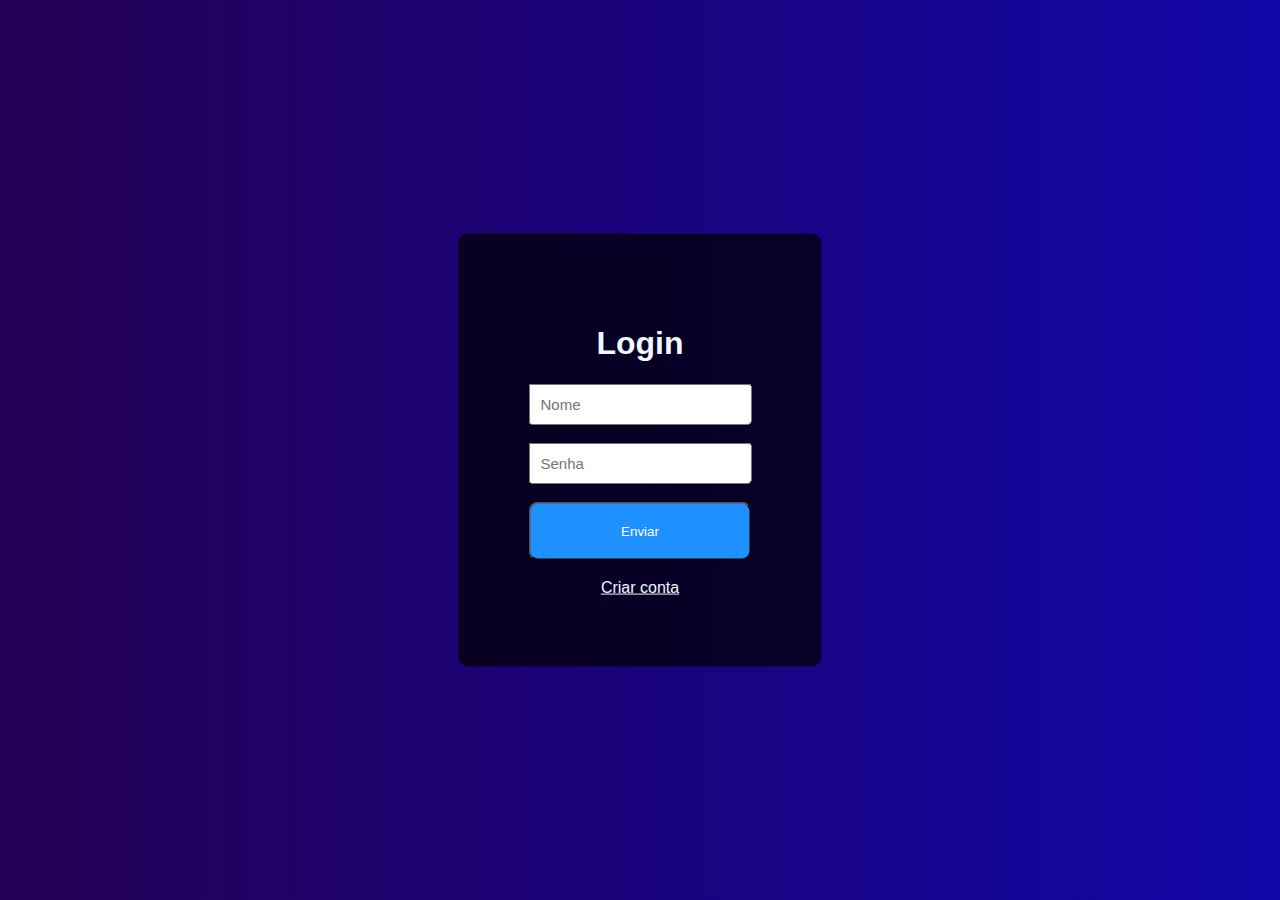
<file: index.html>
<!DOCTYPE html>
<html lang="PT-BR">
<head>
    <meta charset="UTF-8">
    <meta http-equiv="X-UA-Compatible" content="IE=edge">
    <meta name="viewport" content="width=device-width, initial-scale=1.0">
    <title>Login</title>
    <link rel="stylesheet" href="style.css">
</head>
<body>
    <div class="card">
        <h1>Login</h1>
        <input type="text" placeholder="Nome">
        <br><br>
        <input type="password" placeholder="Senha">
        <br><br>
        <button>Enviar</button>
        <br><br>
        <a href="secundario.html">Criar conta</a>
    </div>
</body>
</html>
</file>
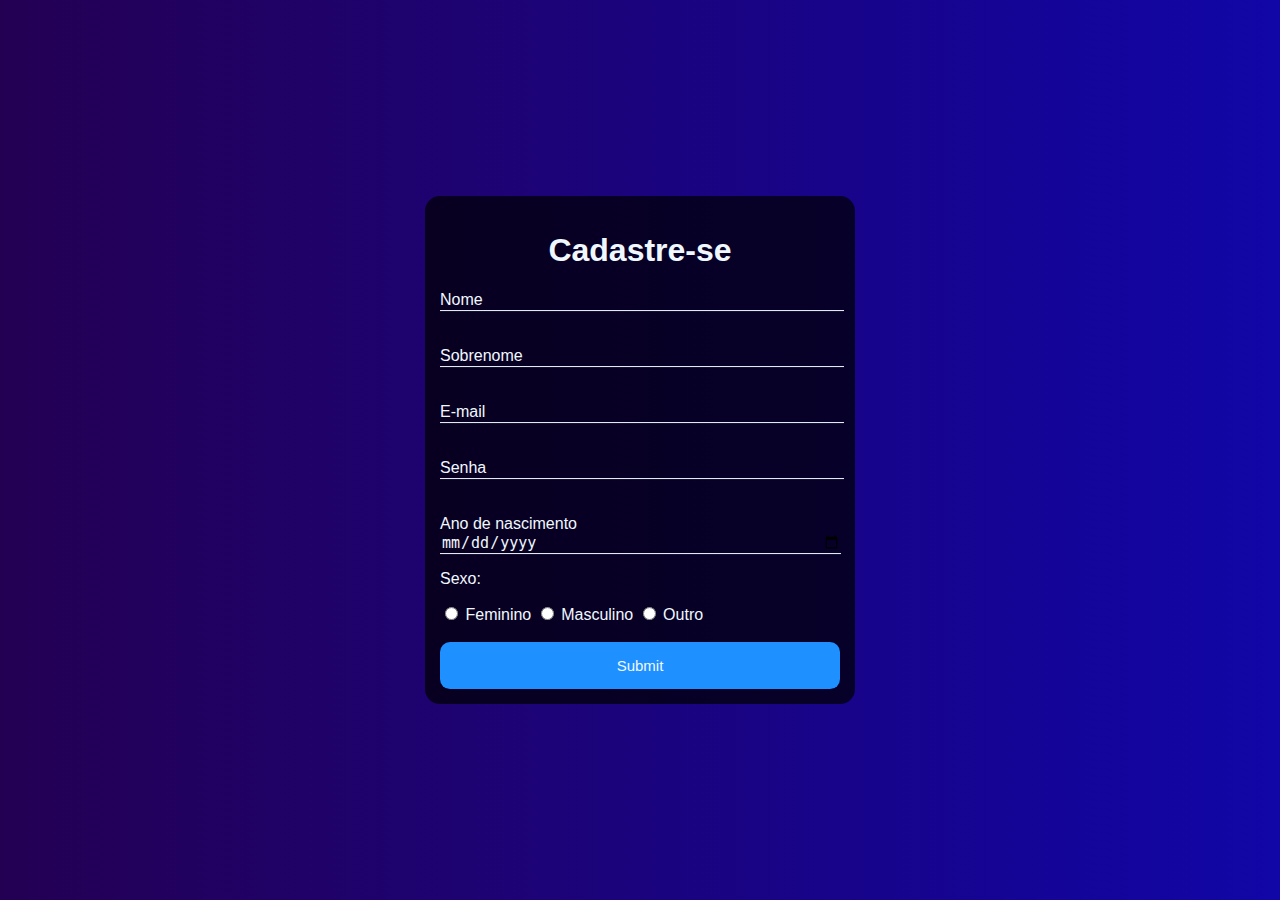
<file: secundario.html>
<!DOCTYPE html>
<html lang="PT-BR">
<head>
    <meta charset="UTF-8">
    <meta http-equiv="X-UA-Compatible" content="IE=edge">
    <meta name="viewport" content="width=device-width, initial-scale=1.0">
    <title>Criar Conta</title>
    <link rel="stylesheet" href="style2.css">
</head>
<body>
    <div class="box">
        <h1>Cadastre-se</h1>
        <div class="inputBox">
            <input type="text" name="nome" id="nome" class="inputUser" required>
            <label for="nome" class="labelInput">Nome</label>
        </div>
        <br><br>
        <div class="inputBox">
            <input type="text" name="Sobrenome" id="sobrenome" class="inputUser" required>
            <label for="sobrenome" class="labelInput">Sobrenome</label>
        </div>
        <br><br>
        <div class="inputBox">
            <input type="text" name="email" id="text" class="inputUser" required>
            <label for="email" class="labelInput">E-mail</label>
        </div>
        <br><br>
        <div class="inputBox">
            <input type="password" name="senha" id="senha" class="inputUser" required>
            <label for="senha" class="labelInput">Senha</label>
        </div>
        <br><br>
        <div class="inputBox">
            <label for="dataNascimento">Ano de nascimento</label>
            <input type="date" name="dataNascimento" id="dataNascimento" class="inputUser" required>
        </div>
        <p>Sexo:</p>
        <input type="radio" id="feminino" name="genero" value="feminino" required>
        <label for="feminino">Feminino</label>
        <input type="radio" id="Masculino" name="genero" value="feminino" required>
        <label for="Masculino">Masculino</label>
        <input type="radio" id="Outro" name="genero" value="feminino" required>
        <label for="Outro">Outro</label>
        <br><br>
        <input type="submit" name="submit" id="submit">
    </div>
</body>
</html>
</file>
<file: style.css>
body{
    font-family:-apple-system, BlinkMacSystemFont, 'Segoe UI', Roboto, Oxygen, Ubuntu, Cantarell, 'Open Sans', 'Helvetica Neue', sans-serif;
    background-image: linear-gradient(45deg, rgb(36, 0, 83), rgb(17, 6, 167));
}
div{
    background-color: rgba(0, 0, 0, 0.7);
    color: aliceblue;
    text-align: center;
    border-radius: 10px;
    position: absolute;
    top: 50%;
    left: 50%;
    transform: translate(-50%,-50%);
    padding: 70px;
}
input{
    padding: 10px;
    outline: none;
    font-size: 15px;
}
button{
    padding: 20px;
    background-color: dodgerblue;
    width: 100%;
    border-radius: 10px;
    color: white;
    cursor: pointer;
}
button:hover{
    background-color: deepskyblue;
}
a{
    color: aliceblue;
}
</file>
<file: style2.css>
body{
    background-image: linear-gradient(45deg, rgb(36, 0, 83), rgb(17, 6, 167));
    font-family: Arial, Helvetica, sans-serif;
}
.box{
    background-color: rgba(0, 0, 0, 0.7);
    color: aliceblue;
    position: absolute;
    top: 50%;
    left: 50%;
    transform: translate(-50%,-50%);
    padding: 15px;
    border-radius: 15px;
    width: 400px;
}
.inputBox{
    position: relative;
}
.inputUser{
    background: none;
    border: none;
    border-bottom: 1px solid aliceblue;
    outline: none;
    color: aliceblue;
    font-size: 15px;
    width: 100%;
}
.labelInput{
    position: absolute;
    top: 0px;
    left: 0px;
    pointer-events: none;
    transition: .5s;
}
.inputUser:focus ~ .labelInput,
.inputUser:valid ~ .labelInput{
    top: -20px;
    font-size: 12px;
    color: aliceblue;
}

h1{
    text-align: center;
}
#submit{
    background-color: dodgerblue;
    width: 100%;
    border: none;
    border-radius: 10px;
    padding: 15px;
    color: aliceblue;
    font-size: 15px;
    cursor: pointer;
}
#submit:hover{
    background-color: deepskyblue;
}
</file>
